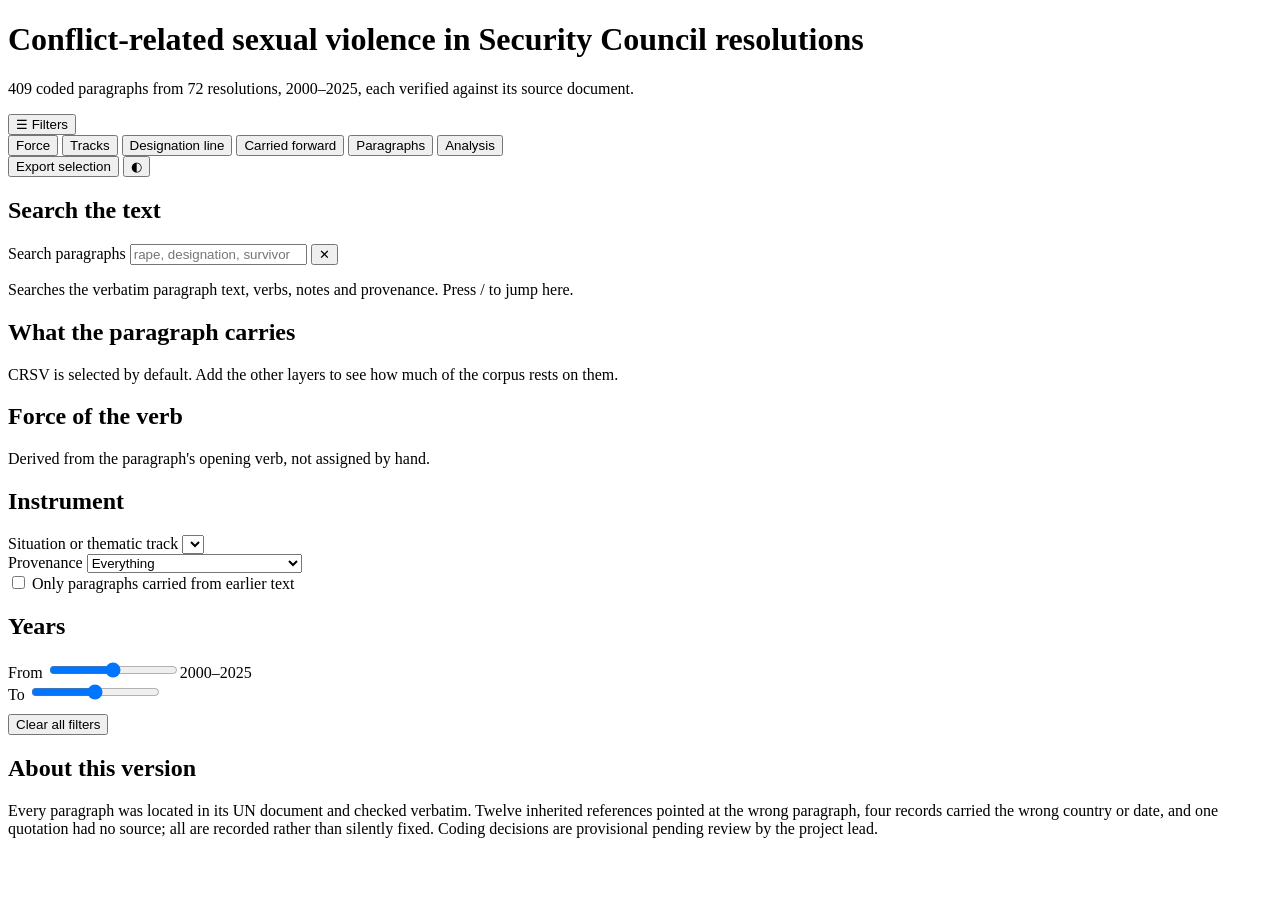
<file: src/shell.html>
<!DOCTYPE html>
<html lang="en">
<head>
<meta charset="UTF-8">
<meta name="viewport" content="width=device-width, initial-scale=1, viewport-fit=cover">
<meta name="description" content="Conflict-related sexual violence in UN Security Council resolutions, 2000–2025: 409 coded paragraphs from 72 resolutions, each verified against its source document.">
<title>CRSV paragraphs in the Security Council, 2000–2025</title>
<link rel="preconnect" href="https://fonts.googleapis.com">
<link rel="preconnect" href="https://fonts.gstatic.com" crossorigin>
<link href="https://fonts.googleapis.com/css2?family=IBM+Plex+Mono:wght@400;500&family=IBM+Plex+Sans:wght@400;500;600&family=IBM+Plex+Serif:ital,wght@0,400;0,500;1,400&display=swap" rel="stylesheet">
<style>/*__CSS__*/</style>
</head>
<body>
<div class="app">
  <header class="masthead">
    <h1>Conflict-related sexual violence in Security Council resolutions</h1>
    <p class="scope">409 coded paragraphs from 72 resolutions, 2000–2025, each verified against its source document.</p>
    <span class="spacer"></span>
    <span class="count-live" id="count" aria-live="polite"></span>
  </header>
  <div class="toolbar">
    <button class="btn icon rail-toggle" id="railToggle" type="button" aria-label="Show filters">☰ Filters</button>
    <div class="seg" id="viewSeg" role="group" aria-label="View">
      <button type="button" data-view="strength" aria-pressed="true">Force</button>
      <button type="button" data-view="tracks" aria-pressed="false">Tracks</button>
      <button type="button" data-view="chain" aria-pressed="false">Designation line</button>
      <button type="button" data-view="carry" aria-pressed="false">Carried forward</button>
      <button type="button" data-view="table" aria-pressed="false">Paragraphs</button>
      <button type="button" data-view="analysis" aria-pressed="false">Analysis</button>
    </div>
    <span class="spacer"></span>
    <button class="btn" id="exportBtn" type="button">Export selection</button>
    <button class="btn icon" id="themeToggle" type="button" aria-label="Switch light or dark">◐</button>
  </div>
  <div class="body-grid">
    <aside class="rail" id="rail" aria-label="Filters">
      <section>
        <h2>Search the text</h2>
        <div class="search-wrap">
          <label class="visually-hidden" for="search">Search paragraphs</label>
          <input id="search" type="search" placeholder="rape, designation, survivor, 1820…" autocomplete="off">
          <button class="clear" id="searchClear" type="button" aria-label="Clear">✕</button>
        </div>
        <p class="hint">Searches the verbatim paragraph text, verbs, notes and provenance. Press / to jump here.</p>
      </section>
      <section>
        <h2>What the paragraph carries</h2>
        <div class="chips" id="tierChips"></div>
        <p class="hint">CRSV is selected by default. Add the other layers to see how much of the corpus rests on them.</p>
      </section>
      <section>
        <h2>Force of the verb</h2>
        <div class="chips" id="forceChips"></div>
        <p class="hint">Derived from the paragraph's opening verb, not assigned by hand.</p>
      </section>
      <section>
        <h2>Instrument</h2>
        <div class="chips" id="catChips"></div>
        <div class="field" style="margin-top:10px">
          <label for="trackSelect">Situation or thematic track</label>
          <select id="trackSelect"></select>
        </div>
        <div class="field">
          <label for="statusSelect">Provenance</label>
          <select id="statusSelect">
            <option value="">Everything</option>
            <option value="inherited">Inherited from the earlier dataset</option>
            <option value="added">Added by the 2026 verification</option>
            <option value="changed">Corrected, re-tiered or struck</option>
          </select>
        </div>
        <label class="toggle-row"><input type="checkbox" id="carriedOnly"> Only paragraphs carried from earlier text</label>
      </section>
      <section>
        <h2>Years</h2>
        <div class="range-row">
          <label class="visually-hidden" for="yearFrom">From</label>
          <input id="yearFrom" type="range"><span class="range-val" id="yearLabel">2000–2025</span>
        </div>
        <div class="range-row">
          <label class="visually-hidden" for="yearTo">To</label>
          <input id="yearTo" type="range"><span class="range-val" aria-hidden="true"></span>
        </div>
        <button class="btn" id="reset" type="button" style="margin-top:10px">Clear all filters</button>
      </section>
      <section>
        <h2>About this version</h2>
        <p class="hint" style="margin-top:0">
          Every paragraph was located in its UN document and checked verbatim. Twelve inherited references
          pointed at the wrong paragraph, four records carried the wrong country or date, and one quotation
          had no source; all are recorded rather than silently fixed. Coding decisions are provisional
          pending review by the project lead.
        </p>
      </section>
    </aside>
    <main class="stage" id="stage" tabindex="-1"></main>
  </div>
</div>
<aside class="drawer" id="drawer" data-open="false" aria-label="Paragraph details">
  <div class="drawer-head" id="drawerHead"></div>
  <div class="drawer-body" id="drawerBody"></div>
</aside>
<div class="scrim" id="scrim"></div>
<script>window.__CRSV__ = /*__DATA__*/;</script>
<script>/*__JS__*/</script>
</body>
</html>
</file>
